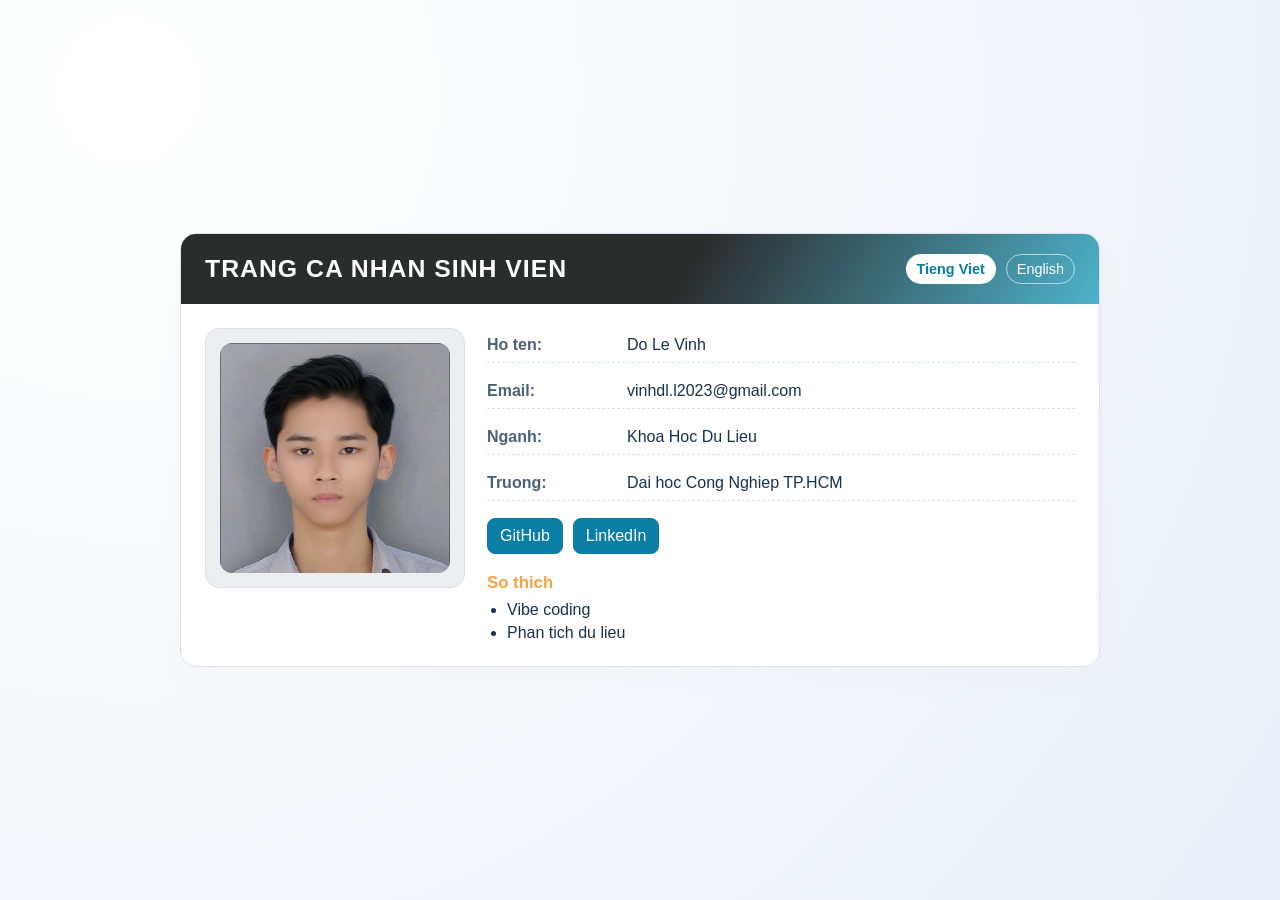
<file: index.html>
<!DOCTYPE html>
<html lang="vi">

<head>
    <meta charset="UTF-8">
    <meta name="viewport" content="width=device-width, initial-scale=1.0">
    <title>Trang Ca Nhan Sinh Vien</title>
    <link rel="stylesheet" href="css/style.css">
</head>

<body>
    <main class="page">
        <section class="card">
            <header class="card-header">
                <h1>Trang ca nhan sinh vien</h1>
                <nav class="language-switch" aria-label="Chuyen doi ngon ngu">
                    <a href="index.html" aria-current="page">Tieng Viet</a>
                    <a href="profile-en.html">English</a>
                </nav>
            </header>

            <div class="profile-layout">
                <div id="avatar" class="avatar-box">
                    <img src="images/avartar.jpg" alt="Anh dai dien sinh vien">
                </div>

                <div class="details">
                    <div class="info-row">
                        <span class="label">Ho ten:</span>
                        <div id="full-name">Do Le Vinh</div>
                    </div>

                    <div class="info-row hidden-id" aria-hidden="true">
                        <span class="label">Ma sinh vien:</span>
                        <div id="student-id">23644831</div>
                    </div>

                    <div class="info-row">
                        <span class="label">Email:</span>
                        <div id="email">vinhdl.l2023@gmail.com</div>
                    </div>

                    <div class="info-row">
                        <span class="label">Nganh:</span>
                        <div>Khoa Hoc Du Lieu</div>
                    </div>

                    <div class="info-row">
                        <span class="label">Truong:</span>
                        <div>Dai hoc Cong Nghiep TP.HCM</div>
                    </div>

                    <div class="links">
                        <a id="github-link" href="https://github.com/Dlevinh755" target="_blank" rel="noopener noreferrer">GitHub</a>
                        <a id="linkedin-link" href="https://www.linkedin.com/in/l%C3%AA-vinh-%C4%91%E1%BB%97-928335348/" target="_blank" rel="noopener noreferrer">LinkedIn</a>
                    </div>

                    <div class="hobby-section">
                        <h2>So thich</h2>
                        <div id="hobbies">
                            <ul>
                                <li>Vibe coding</li>
                                <li>Phan tich du lieu</li>
                            </ul>
                        </div>
                    </div>
                </div>
            </div>
        </section>
    </main>
</body>

</html>
</file>
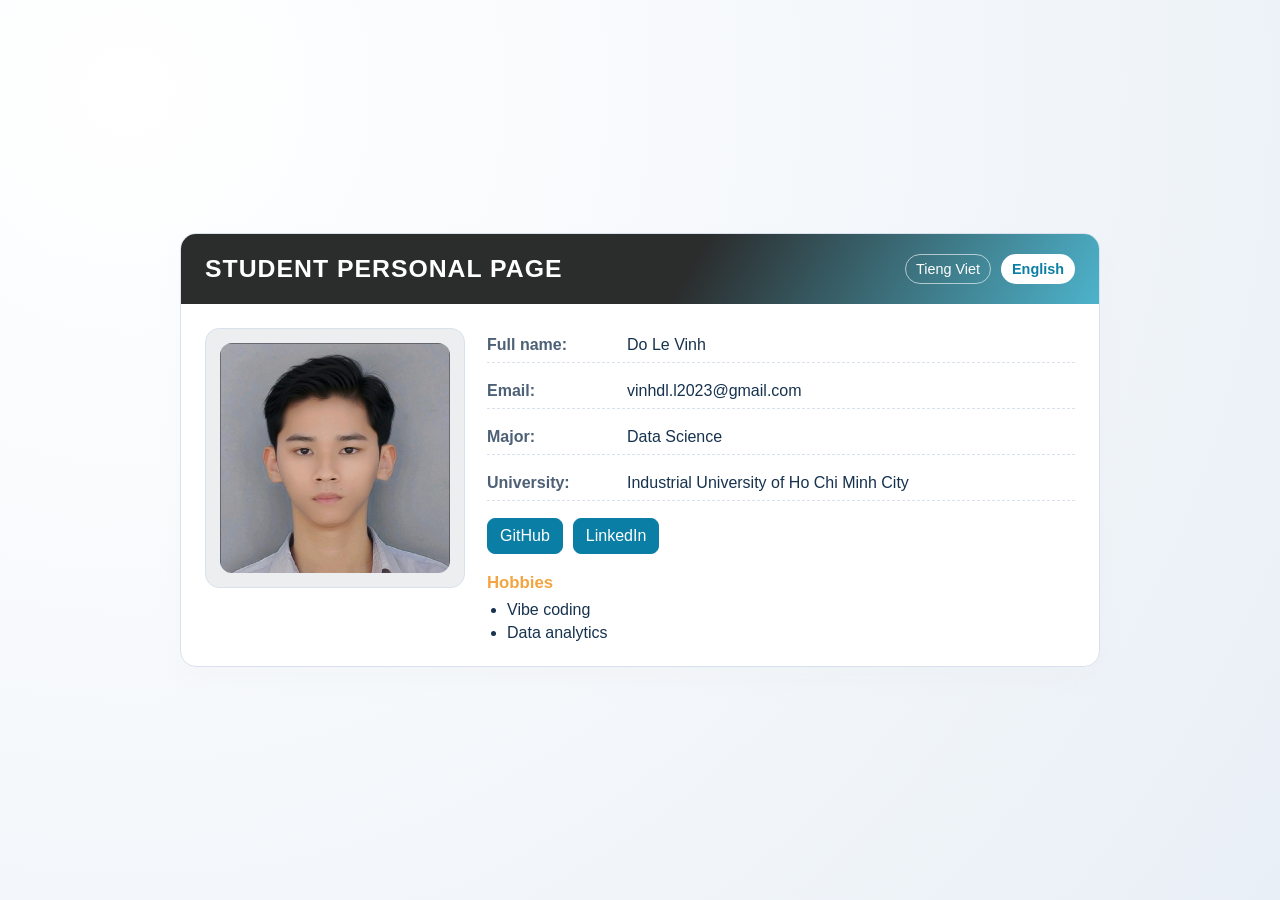
<file: profile-en.html>
<!DOCTYPE html>
<html lang="en">

<head>
    <meta charset="UTF-8">
    <meta name="viewport" content="width=device-width, initial-scale=1.0">
    <title>Student Personal Page</title>
    <link rel="stylesheet" href="css/style.css">
</head>

<body>
    <main class="page">
        <section class="card">
            <header class="card-header">
                <h1>Student Personal Page</h1>
                <nav class="language-switch" aria-label="Language switcher">
                    <a href="index.html">Tieng Viet</a>
                    <a href="profile-en.html" aria-current="page">English</a>
                </nav>
            </header>

            <div class="profile-layout">
                <div id="avatar" class="avatar-box">
                    <img src="images/avartar.jpg" alt="Student profile avatar">
                </div>

                <div class="details">
                    <div class="info-row">
                        <span class="label">Full name:</span>
                        <div id="full-name">Do Le Vinh</div>
                    </div>

                    <div class="info-row hidden-id" aria-hidden="true">
                        <span class="label">Student ID:</span>
                        <div id="student-id">23644831</div>
                    </div>

                    <div class="info-row">
                        <span class="label">Email:</span>
                        <div id="email">vinhdl.l2023@gmail.com</div>
                    </div>

                    <div class="info-row">
                        <span class="label">Major:</span>
                        <div>Data Science</div>
                    </div>

                    <div class="info-row">
                        <span class="label">University:</span>
                        <div>Industrial University of Ho Chi Minh City</div>
                    </div>

                    <div class="links">
                        <a id="github-link" href="https://github.com/Dlevinh755" target="_blank" rel="noopener noreferrer">GitHub</a>
                        <a id="linkedin-link" href="https://www.linkedin.com/in/l%C3%AA-vinh-%C4%91%E1%BB%97-928335348/" target="_blank" rel="noopener noreferrer">LinkedIn</a>
                    </div>

                    <div class="hobby-section">
                        <h2>Hobbies</h2>
                        <div id="hobbies">
                            <ul>
                                <li>Vibe coding</li>
                                <li>Data analytics</li>
                                
                            </ul>
                        </div>
                    </div>
                </div>
            </div>
        </section>
    </main>
</body>

</html>
</file>
<file: css/style.css>
:root {
    --bg: #eef2f7;
    --card: #ffffff;
    --text: #16324f;
    --muted: #4d6075;
    --accent: #0a7ea4;
    --accent-2: #f2a541;
    --line: #d9e2ec;
}

* {
    margin: 0;
    padding: 0;
    box-sizing: border-box;
}

body {
    font-family: "Segoe UI", Tahoma, Geneva, Verdana, sans-serif;
    color: var(--text);
    background: radial-gradient(circle at 10% 10%, #ffffff 0%, #f6f9fc 45%, #e9eff6 100%), linear-gradient(135deg, #edf3fa 0%, #e6eef8 100%);
    min-height: 100vh;
}

.page {
    min-height: 100vh;
    display: grid;
    place-items: center;
    padding: 28px 16px;
}

.card {
    width: min(920px, 100%);
    background: var(--card);
    border-radius: 16px;
    border: 1px solid var(--line);
    box-shadow: 0 12px 24px rgba(225, 227, 230, 0.14);
    overflow: hidden;
}

.card-header {
    padding: 20px 24px;
    background: linear-gradient(120deg, #2b2c2c 55%, #4db3cb);
    color: #ffffff;
    display: flex;
    align-items: center;
    justify-content: space-between;
    gap: 12px;
}

.card-header h1 {
    font-size: clamp(1.15rem, 2vw, 1.55rem);
    text-transform: uppercase;
    letter-spacing: 0.04em;
}

.language-switch {
    display: flex;
    gap: 10px;
}

.language-switch a {
    text-decoration: none;
    color: #ffffff;
    border: 1px solid rgba(255, 255, 255, 0.6);
    padding: 6px 10px;
    border-radius: 999px;
    font-size: 0.9rem;
}

.language-switch a[aria-current="page"] {
    background: #ffffff;
    color: var(--accent);
    font-weight: 600;
}

.profile-layout {
    display: grid;
    grid-template-columns: 260px 1fr;
    gap: 22px;
    padding: 24px;
}

.avatar-box {
    align-self: start;
    background: #eceef0;
    border: 1px solid var(--line);
    border-radius: 14px;
    padding: 14px;
}

.avatar-box img {
    width: 100%;
    aspect-ratio: 1 / 1;
    object-fit: cover;
    border-radius: 12px;
    display: block;
}

.details {
    display: grid;
    gap: 11px;
}

.info-row {
    display: grid;
    grid-template-columns: 130px 1fr;
    gap: 10px;
    align-items: start;
    border-bottom: 1px dashed var(--line);
    padding: 8px 0;
}

.label {
    color: var(--muted);
    font-weight: 600;
}

.hidden-id {
    display: none;
}

.links {
    display: flex;
    flex-wrap: wrap;
    gap: 10px;
    margin-top: 6px;
}

.links a {
    text-decoration: none;
    color: #ffffff;
    background: var(--accent);
    border: 1px solid var(--accent);
    padding: 8px 12px;
    border-radius: 8px;
    transition: transform 0.15s ease, background-color 0.15s ease;
}

.links a:hover {
    background: #a8a8a8;
    transform: translateY(-2px);
}

.hobby-section {
    margin-top: 8px;
}

.hobby-section h2 {
    font-size: 1.05rem;
    margin-bottom: 8px;
    color: var(--accent-2);
}

#hobbies ul {
    margin-left: 20px;
    display: grid;
    gap: 5px;
}

@media (max-width: 760px) {
    .card-header {
        flex-direction: column;
        align-items: flex-start;
    }
    .profile-layout {
        grid-template-columns: 1fr;
        padding: 18px;
    }
    .avatar-box {
        max-width: 240px;
    }
    .info-row {
        grid-template-columns: 1fr;
        gap: 4px;
    }
}
</file>
